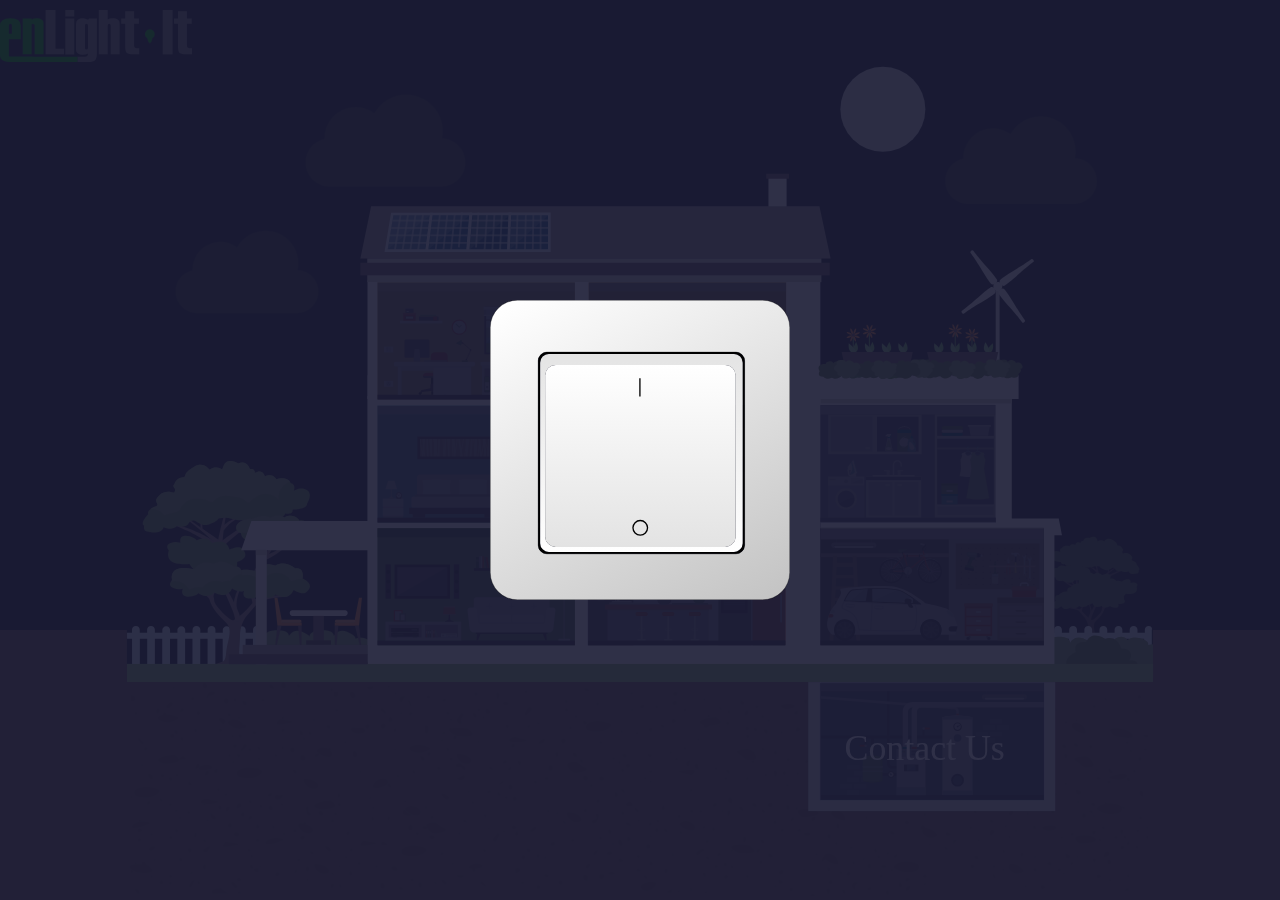
<file: index.html>
<!-- This website was created by candidate nr: 107, 106 and 114 -->
<!DOCTYPE html>
<html lang="en">
<head>
    <meta charset="UTF-8">
    <meta name="robots" content="noindex, nofollow">
    <meta name="robots" content="noarchive">
    <meta name="viewport" content="width=device-width, initial-scale=1.0">
    <title>Enlight IT</title>
    <link rel="stylesheet" href="css/style.css">
    <script src="js/script.js" language="JavaScript"></script>
</head>
<body>
    <!-- This is the Light switch that you click in the start of the website -->
    <div id="switch"><img id="lightSwitch" src="images/switch_off.svg" alt="Light Switch in off position"></div>
    <header>
    </header>
    <!--- This is the logo for the website, with a button fuction to take you back to your previous page-->
    <a href="javascript:history.back()" id="indexknapp"> <h1><img src="images/Logo.svg" id="logo" alt="Logo"></h1> </a>
    <main>
        <!-- This is the house picture, which works as a menu for the site by candnr:-->
        <object id="house" type="image/svg+xml" data="images/house5.svg"></object>

        <section id="mobile"> <!--- This is the mobile view, this is being hidden in desktop version --->
            <h2></h2>
            <a href="resources/outdoor.html">
                <img src="images/outdoor.svg" alt="Outdoor">
            </a>
            <a href="resources/homeoffice.html">
                <img src="images/homeOffice.svg" alt="Home Office">
            </a>
            <a href="resources/bedroom.html">
                <img src="images/Bedroom.svg" alt="Bedroom">
            </a>
            <a href="resources/bathroom.html">
                <img src="images/Bathroom.svg" alt="Bathroom">
            </a>
            <a href="resources/laundry.html">
                <img src="images/laundry.svg" alt="Laudry">
            </a>
            <a href="resources/livingroom.html">
                <img src="images/livingroom.svg" alt="Livingroom">
            </a>
            <a href="resources/kitchen.html">
                <img src="images/Kitchen.svg" alt="Kitchen">
            </a>
            <a href="resources/garage.html">
                <img src="images/Garage.svg" alt="Garage">
            </a>
            <a href="resources/contact.html">
                <img src="images/basement.svg" alt="Basement">
            </a>

        </section>
    </main>

    <footer>
    </footer>

</body>
</html>
</file>
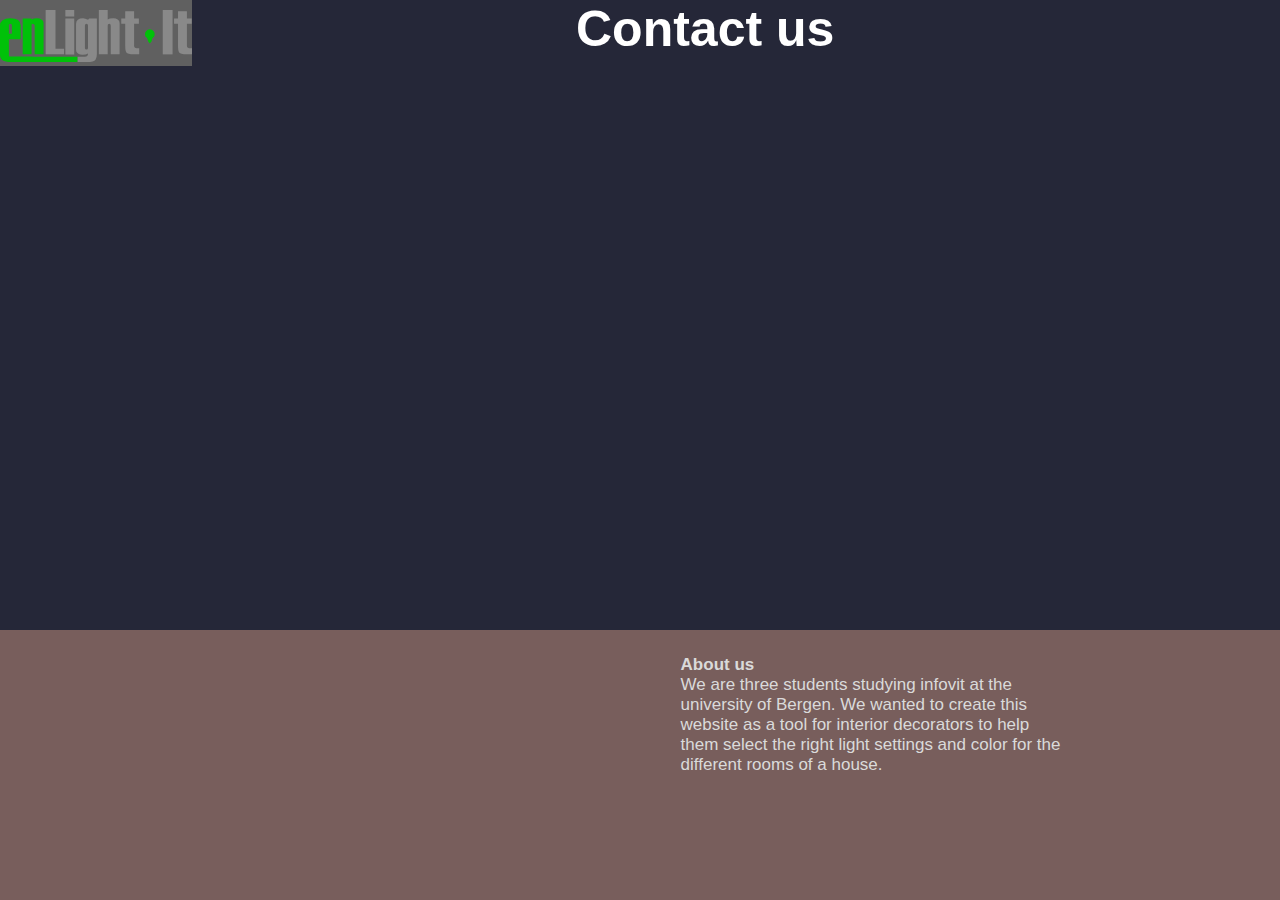
<file: resources/basement.html>
<!DOCTYPE html>
<html lang="en">
<head><meta charset="UTF-8">
    <meta name="robots" content="noindex, nofollow">
    <meta name="robots" content="noarchive">
    <meta name="viewport" content="width=device-width, initial-scale=1.0">
    <title>Enlight IT</title>
    <link rel="stylesheet" href="../css/style.css">
    <meta charset="UTF-8">
</head>
<body>
<header></header>
<a href="javascript:history.back()" id="indexknapp"> <img src="../images/Logo.svg" id="logo"> </a>
<h1 id="overskrift"> Contact us</h1>

<div class="container">
    <form action="#">

        <label for="fname">Name</label>
        <input type="text" id="fname" name="name" placeholder="Your name..">

        <label for="lname">E-mail</label>
        <input type="email" id="lname" name="lastname" placeholder="Your email..">

        <label for="country">Category</label>
        <select id="country" name="Category">
            <option value="Bugs and improvements">bugs and improvements</option>
            <option value="New source of lighting">New source of lighting</option>
            <option value="Easter egg suggestions">Easter egg suggestions</option>
        </select>

        <label for="subject">Subject</label>
        <textarea id="subject" name="subject" placeholder="Write something.."></textarea>

        <input type="submit" value="Submit">

    </form>
</div>
<footer id="info">
    <p id="rominfo">
        <strong> About us</strong><br>
    We are three students studying infovit at the university of Bergen. We wanted to create this website as a tool for interior decorators
        to help them select the right light settings and color for the different rooms of a house.
    </p>

    </div>
</footer>
</body>
</html>
</file>
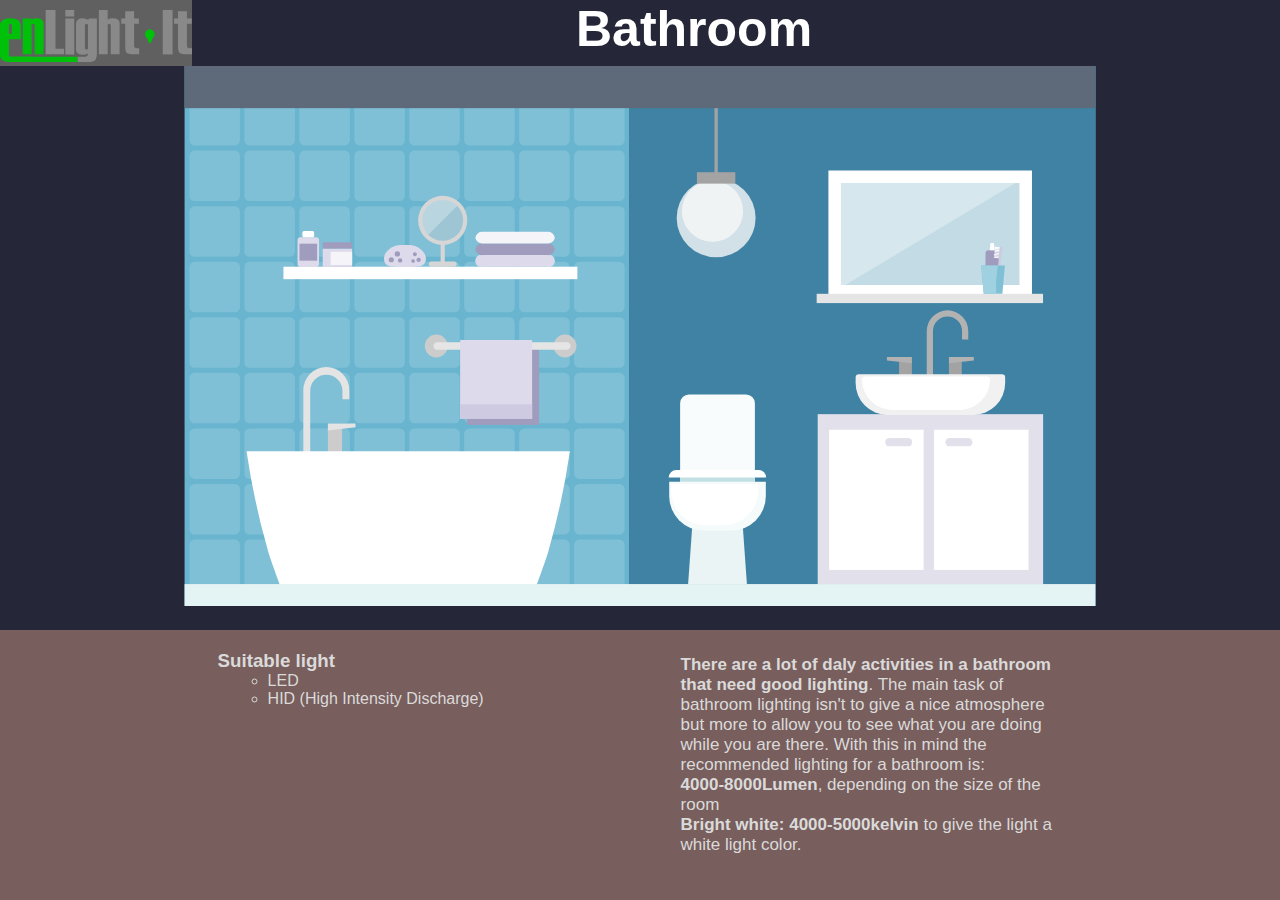
<file: resources/bathroom.html>
<!-- This website was created by candidate nr: 107, 106 and 114 -->
<!DOCTYPE html>
<html lang="en">
<head><meta charset="UTF-8">
    <meta name="robots" content="noindex, nofollow">
    <meta name="robots" content="noarchive">
    <meta name="viewport" content="width=device-width, initial-scale=1.0">
    <title>Enlight IT</title>
    <link rel="stylesheet" href="../css/style.css">
    <meta charset="UTF-8">
</head>
<body>
<header></header>
<!--- This is the logo for the website, with a button fuction to take you back to your previous page-->
    <a href="javascript:history.back()" id="indexknapp"> <img src="../images/Logo.svg" id="logo" alt="Logo"> </a>

<h1 id="overskrift"> Bathroom</h1>
<!-- This is the image of the room-->
<img src="../images/Bathroom.svg" id="roompic">
<footer id="info">
    <!--- This is information about the room-->
    <p id="rominfo">
        <strong>There are a lot of daly activities in a bathroom that need good lighting</strong>. The main task of bathroom lighting isn't to give a nice atmosphere
        but more to allow you to see what you are doing while you are there.
        With this in mind the recommended lighting for a bathroom is:<br>
        <strong>4000-8000Lumen</strong>, depending on the size of the room<br>
        <strong>Bright white: 4000-5000kelvin</strong> to give the light a white light color.</p>
    <div id="liste">
        <h3> Suitable light</h3>
        <ol id="lysinfo">
            <li>LED </li>
            <li>HID (High Intensity Discharge)</li>
        </ol>
    </div>
</footer>
</body>
</html>
</file>
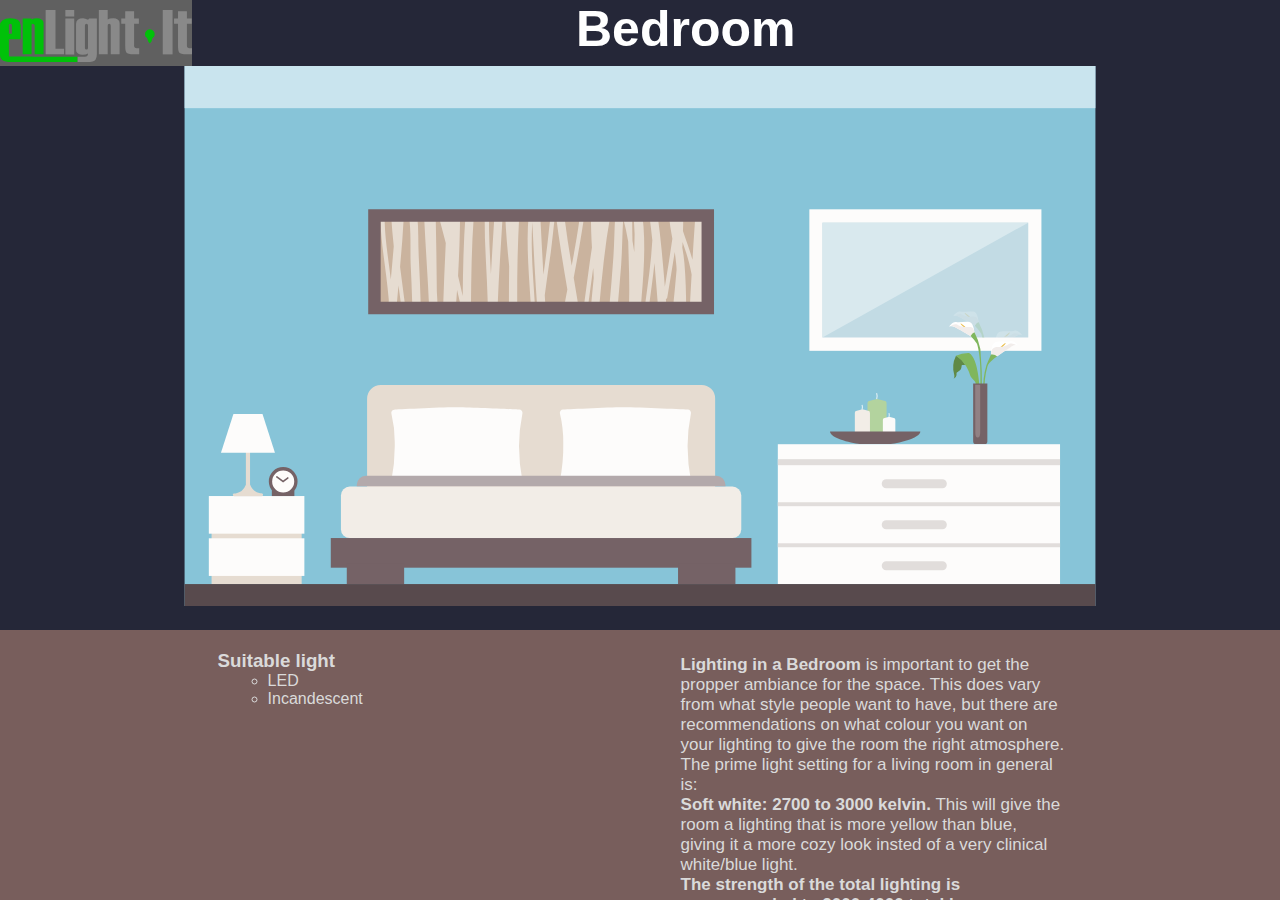
<file: resources/bedroom.html>
<!-- This website was created by candidate nr: 107, 106 and 114 -->
<!DOCTYPE html>
<html lang="en">
<head><meta charset="UTF-8">
    <meta name="robots" content="noindex, nofollow">
    <meta name="robots" content="noarchive">
    <meta name="viewport" content="width=device-width, initial-scale=1.0">
    <title>Enlight IT</title>
    <link rel="stylesheet" href="../css/style.css">
    <meta charset="UTF-8">
</head>
<body>
<header></header>
<!--- This is the logo for the website, with a button fuction to take you back to your previous page-->
    <a href="javascript:history.back()" id="indexknapp"> <img src="../images/Logo.svg" id="logo" alt="Logo"> </a>

<h1 id="overskrift"> Bedroom</h1>
<!-- This is the image of the room-->
<img src="../images/Bedroom.svg" id="roompic">
<footer id="info">
    <!--- This is information about the room-->
    <p id="rominfo">
        <strong> Lighting in a Bedroom</strong> is important to get the propper ambiance for the space. This does vary from what style people want to have,
        but there are recommendations on what colour you want on your lighting to give the room the right atmosphere.
        The prime light setting for a living room in general is:<br>
        <strong>Soft white: 2700 to 3000 kelvin.</strong> This will give the room a lighting that is more yellow than blue, giving it a more cozy look insted
        of a very clinical white/blue light.<br>
        <strong>The strength of the total lighting is recommended to 2000-4000 total lumen</strong>, depending on the size of the space.</p>
    <div id="liste">
        <h3> Suitable light</h3>
        <ol id="lysinfo">
            <li>LED </li>
            <li>Incandescent</li>
        </ol>
    </div>
</footer>
</body>
</html>
</file>
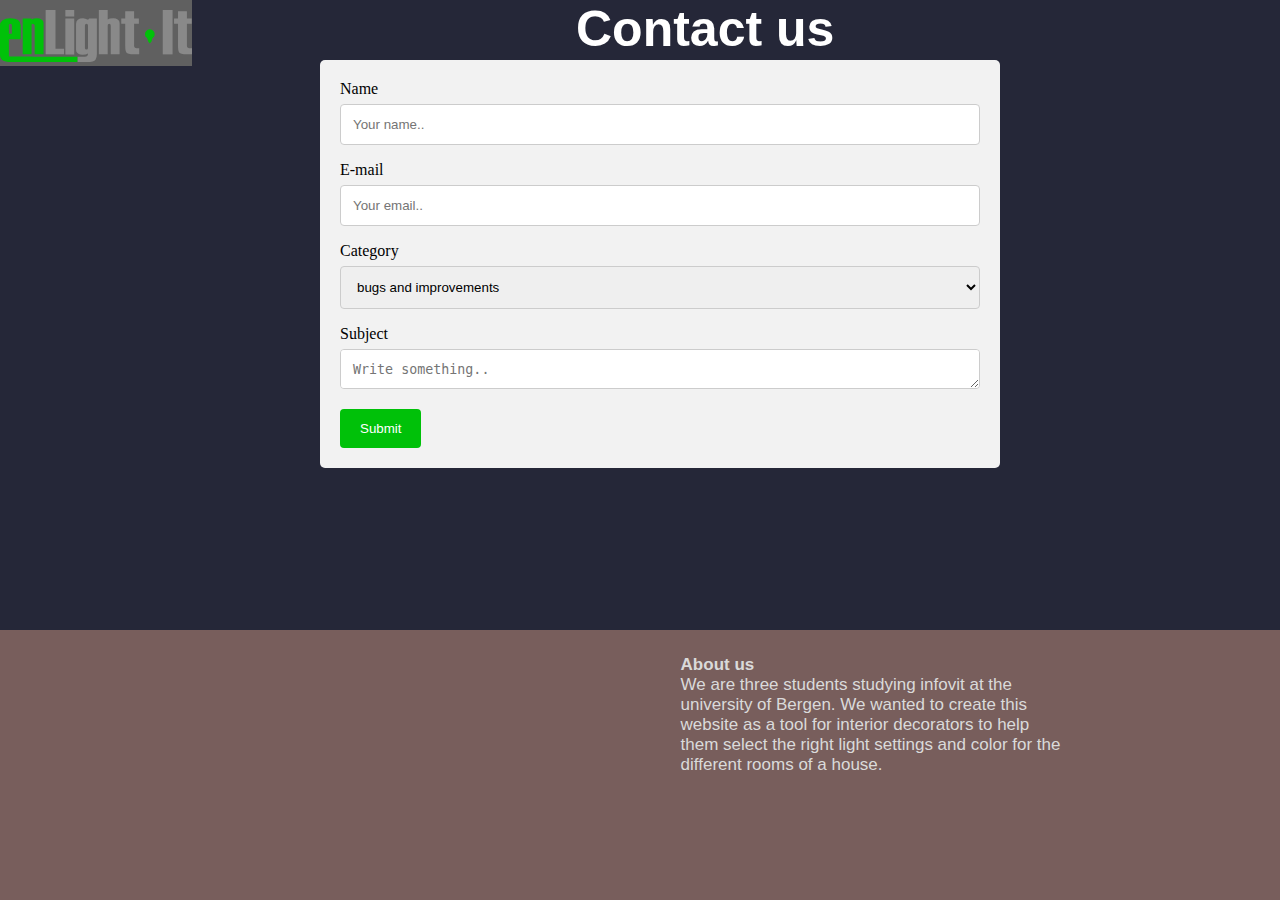
<file: resources/contact.html>
<!-- This website was created by candidate nr: 107, 106 and 114 -->
<!-- This is the About us/contact page -->
<!DOCTYPE html>
<html lang="en">
<head><meta charset="UTF-8">
    <meta name="robots" content="noindex, nofollow">
    <meta name="robots" content="noarchive">
    <meta name="viewport" content="width=device-width, initial-scale=1.0">
    <title>Enlight IT</title>
    <link rel="stylesheet" href="../css/style.css">
    <link rel="stylesheet" href="../css/form.css">
    <meta charset="UTF-8">
</head>
<body>
<header></header>
<!--- This is the logo for the website, with a button fuction to take you back to your previous page by candnr:-->
<a href="javascript:history.back()" id="indexknapp"> <img src="../images/Logo.svg" id="logo" alt="Logo"> </a>
<h1 id="overskrift"> Contact us</h1>
<!-- This is the contact form, by candnr:-->
<div class="container">
    <form action="#">

        <label for="fname">Name</label>
        <input type="text" id="fname" name="name" placeholder="Your name..">

        <label for="lname">E-mail</label>
        <input type="email" id="lname" name="email" placeholder="Your email..">

        <label for="country">Category</label>
        <select id="country" name="Category">
            <option value="Bugs and improvements">bugs and improvements</option>
            <option value="New source of lighting">New source of lighting</option>
            <option value="Easter egg suggestions">Easter egg suggestions</option>
        </select>

        <label for="subject">Subject</label>
        <textarea id="subject" name="subject" placeholder="Write something.."></textarea>

        <input type="submit" value="Submit">

    </form>
</div>
<footer id="info">
    <!--- this is the info about us by candnr: -->
    <p id="rominfo">
        <strong> About us</strong><br>
    We are three students studying infovit at the university of Bergen. We wanted to create this website as a tool for interior decorators
        to help them select the right light settings and color for the different rooms of a house.
    </p>

    </div>
</footer>
</body>
</html>
</file>
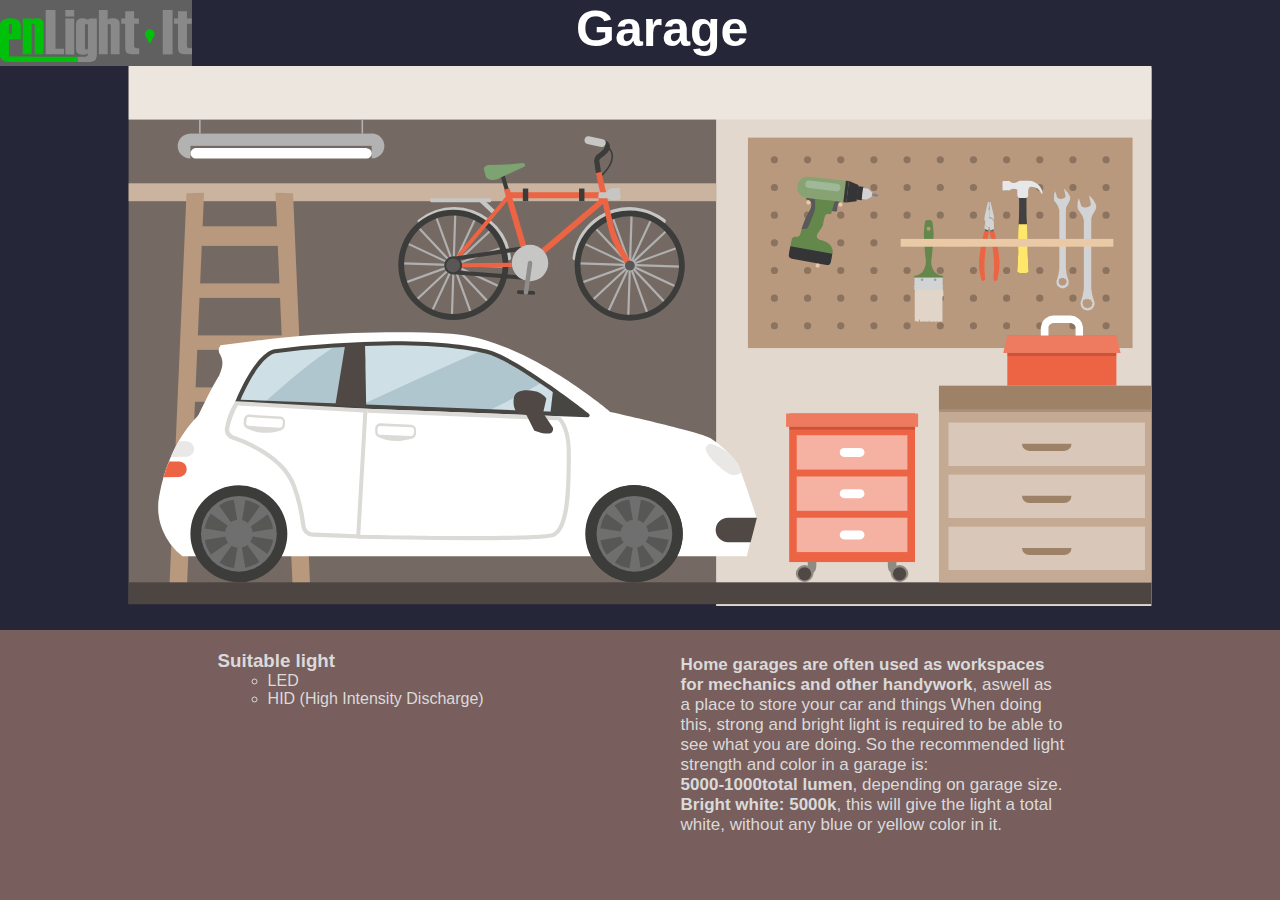
<file: resources/garage.html>
<!DOCTYPE html>
<html lang="en">
<head><meta charset="UTF-8">
    <meta name="robots" content="noindex, nofollow">
    <meta name="robots" content="noarchive">
    <meta name="viewport" content="width=device-width, initial-scale=1.0">
    <title>Enlight IT</title>
    <link rel="stylesheet" href="../css/style.css">
    <meta charset="UTF-8">
</head>
<body>
<header></header>
    <a href="javascript:history.back()" id="indexknapp"> <img src="../images/Logo.svg" id="logo"> </a>
<h1 id="overskrift"> Garage</h1>
<img src="../images/Garage.svg" id="roompic">
<footer id="info">
    <p id="rominfo">
        <strong>Home garages are often used as workspaces for mechanics and other handywork</strong>, aswell as a place to store your car and things
        When doing this, strong and bright light is required to be able to see what you are doing.
        So the recommended light strength and color in a garage is:<br>
        <strong>5000-1000total lumen</strong>, depending on garage size.<br>
        <strong>Bright white: 5000k</strong>, this will give the light a total white, without any blue or yellow color in it.</p>
    <div id="liste">
        <h3> Suitable light</h3>
        <ol id="lysinfo">
            <li>LED </li>
            <li>HID (High Intensity Discharge)</li>
        </ol>
    </div>
</footer>
</body>
</html>
</file>
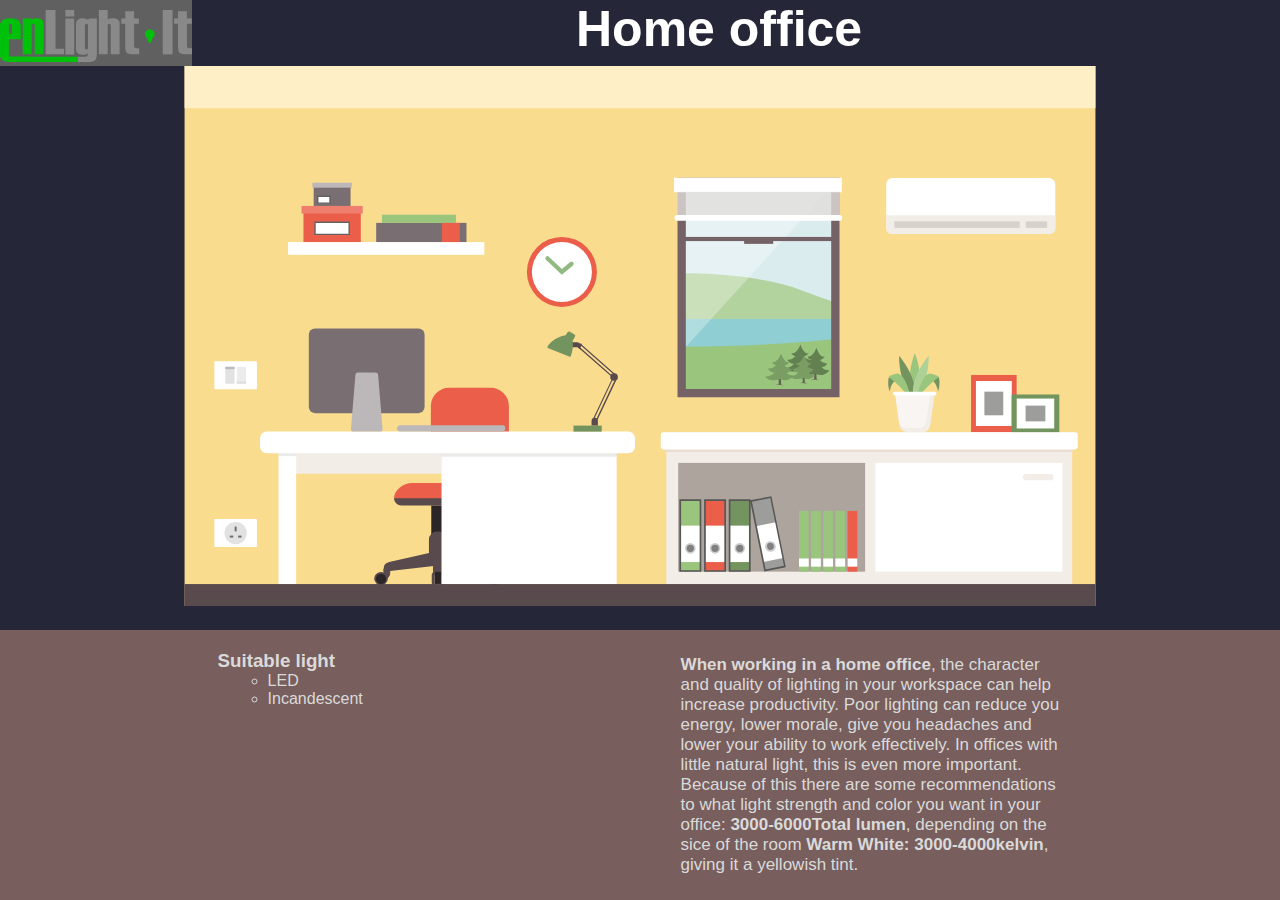
<file: resources/homeoffice.html>
<!-- This website was created by candidate nr: 107, 106 and 114 -->
<!DOCTYPE html>
<html lang="en">
<head><meta charset="UTF-8">
    <meta name="robots" content="noindex, nofollow">
    <meta name="robots" content="noarchive">
    <meta name="viewport" content="width=device-width, initial-scale=1.0">
    <title>Enlight IT</title>
    <link rel="stylesheet" href="../css/style.css">
    <meta charset="UTF-8">
</head>
<body>
<header></header>
<!--- This is the logo for the website, with a button fuction to take you back to your previous page-->
<a href="javascript:history.back()" id="indexknapp"> <img src="../images/Logo.svg" id="logo" alt="Logo"> </a>
<h1 id="overskrift"> Home office</h1>
<!-- This is the image of the room-->
<img src="../images/homeOffice.svg" id="roompic">
<footer id="info">
    <!--- This is information about the room-->
    <p id="rominfo">
        <strong>When working in a home office</strong>, the character and quality of lighting in your workspace can help increase productivity.
        Poor lighting can reduce you energy, lower morale, give you headaches and lower your ability to work effectively.
        In offices with little natural light, this is even more important.
        Because of this there are some recommendations to what light strength and color you want in your office:
        <strong>3000-6000Total lumen</strong>, depending on the sice of the room
        <strong>Warm White: 3000-4000kelvin</strong>, giving it a yellowish tint.</p>
    <div id="liste">
        <h3> Suitable light</h3>
        <ol id="lysinfo">
            <li>LED </li>
            <li>Incandescent</li>
        </ol>
    </div>
</footer>
</body>
</html>
</file>
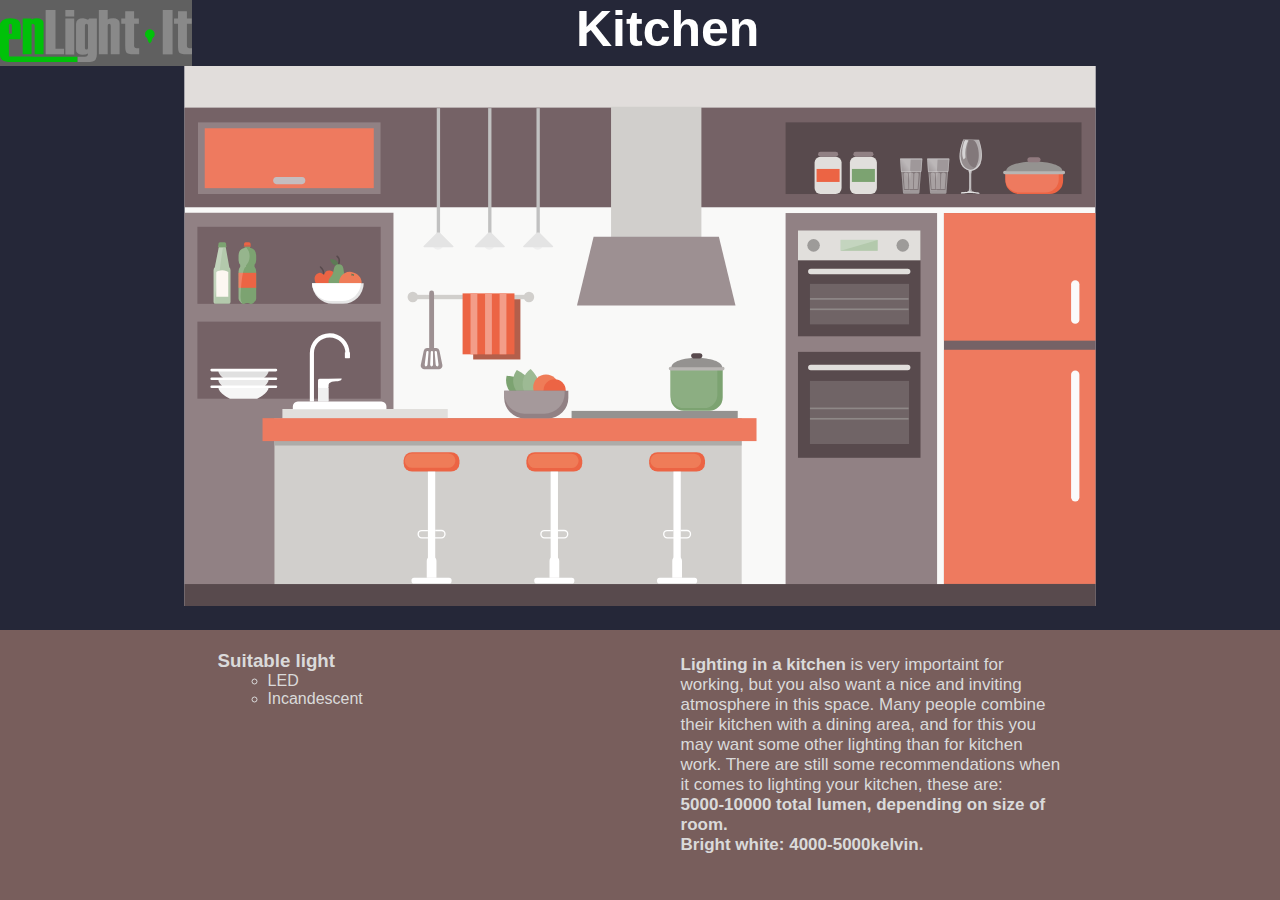
<file: resources/kitchen.html>
<!DOCTYPE html>
<html lang="en">
<head><meta charset="UTF-8">
    <meta name="robots" content="noindex, nofollow">
    <meta name="robots" content="noarchive">
    <meta name="viewport" content="width=device-width, initial-scale=1.0">
    <title>Enlight IT</title>
    <link rel="stylesheet" href="../css/style.css">
    <meta charset="UTF-8">
</head>
<body>
<header></header>
    <a href="javascript:history.back()" id="indexknapp"> <img src="../images/Logo.svg" id="logo"> </a>
<h1 id="overskrift"> Kitchen</h1>
<img src="../images/Kitchen.svg" id="roompic">
<footer id="info">
    <p id="rominfo">
        <strong>Lighting in a kitchen</strong> is very importaint for working, but you also want a nice and inviting atmosphere in this space. Many people combine their kitchen
        with a dining area, and for this you may want some other lighting than for kitchen work. There are still some recommendations when it comes to lighting
        your kitchen, these are:<br>
        <strong>5000-10000 total lumen, depending on size of room.</strong><br>
        <strong>Bright white: 4000-5000kelvin.</strong></p>
    <div id="liste">
        <h3> Suitable light</h3>
        <ol id="lysinfo">
            <li>LED </li>
            <li>Incandescent</li>
        </ol>
    </div>
</footer>
</body>
</html>
</file>
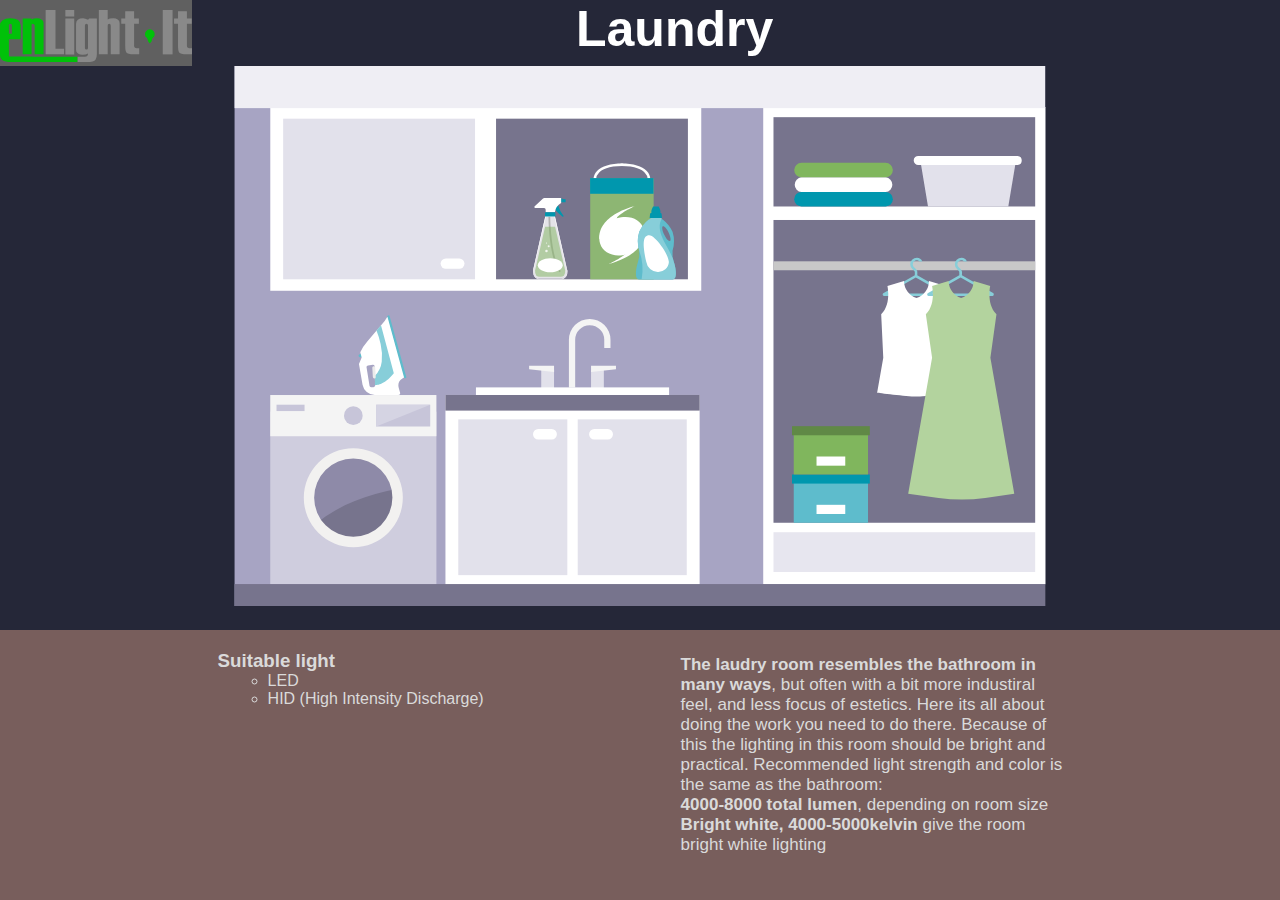
<file: resources/laundry.html>
<!-- This website was created by candidate nr: 107, 106 and 114 -->
<!-- This is the page about lighting in your laundry room -->
<!DOCTYPE html>
<html lang="en">
<head><meta charset="UTF-8">
    <meta name="robots" content="noindex, nofollow">
    <meta name="robots" content="noarchive">
    <meta name="viewport" content="width=device-width, initial-scale=1.0">
    <title>Enlight IT</title>
    <link rel="stylesheet" href="../css/style.css">
    <meta charset="UTF-8">
</head>
<body>
<header></header>
<!--- This is the logo for the website, with a button fuction to take you back to your previous page-->
<a href="javascript:history.back()" id="indexknapp"> <img src="../images/Logo.svg" id="logo" alt="Logo"> </a>

<h1 id="overskrift"> Laundry</h1>
<!-- This is the image of the room-->
<img src="../images/laundry.svg" id="roompic">
<footer id="info">
    <!--- This is information about the room-->
    <p id="rominfo">
       <strong>The laudry room resembles the bathroom in many ways</strong>, but often with a bit more industiral feel, and less focus of estetics.
        Here its all about doing the work you need to do there.
        Because of this the lighting in this room should be bright and practical.
        Recommended light strength and color is the same as the bathroom:<br>
        <strong>4000-8000 total lumen</strong>, depending on room size
        <strong> Bright white, 4000-5000kelvin</strong> give the room bright white lighting
    <div id="liste">
        <h3> Suitable light</h3>
        <ol id="lysinfo">
            <li>LED </li>
            <li>HID (High Intensity Discharge)</li>
        </ol>
    </div>
</footer>
</body>
</html>
</file>
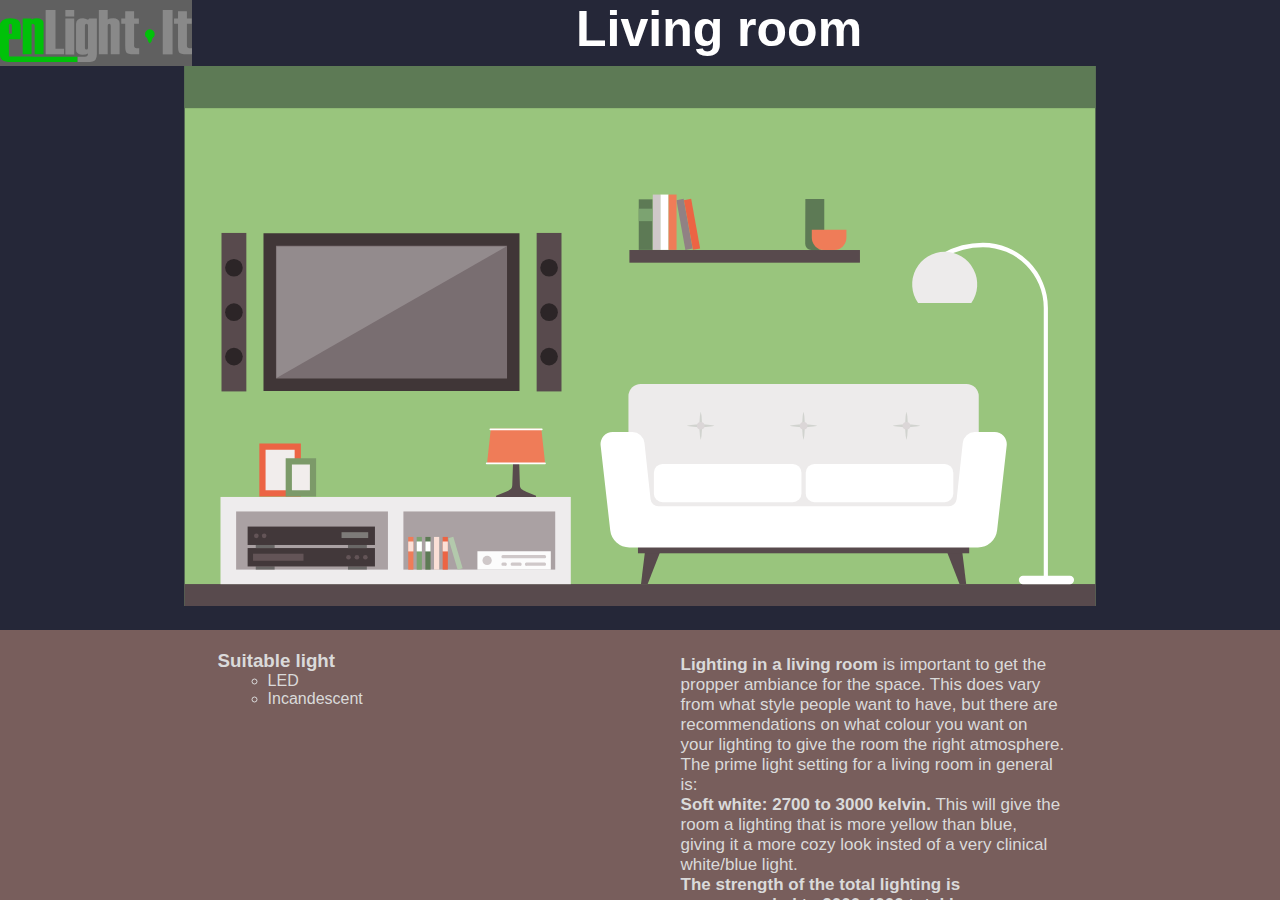
<file: resources/livingroom.html>
<!DOCTYPE html>
<html lang="en">
<head><meta charset="UTF-8">
    <meta name="robots" content="noindex, nofollow">
    <meta name="robots" content="noarchive">
    <meta name="viewport" content="width=device-width, initial-scale=1.0">
    <title>Enlight IT</title>
    <link rel="stylesheet" href="../css/style.css">
    <meta charset="UTF-8">
</head>
<body>
<header></header>
    <a href="javascript:history.back()" id="indexknapp"> <img src="../images/Logo.svg" id="logo"> </a>
<h1 id="overskrift"> Living room</h1>
<img src="../images/livingroom.svg" id="roompic">
<footer id="info">
    <p id="rominfo">
        <strong> Lighting in a living room</strong> is important to get the propper ambiance for the space. This does vary from what style people want to have,
        but there are recommendations on what colour you want on your lighting to give the room the right atmosphere.
        The prime light setting for a living room in general is:<br>
        <strong>Soft white: 2700 to 3000 kelvin.</strong> This will give the room a lighting that is more yellow than blue, giving it a more cozy look insted
        of a very clinical white/blue light.<br>
        <strong>The strength of the total lighting is recommended to 2000-4000 total lumen</strong>, depending on the size of the space.</p>
    <div id="liste">
        <h3> Suitable light</h3>
        <ol id="lysinfo">
            <li>LED </li>
            <li>Incandescent</li>
        </ol>
    </div>
</footer>
</body>
</html>
</file>
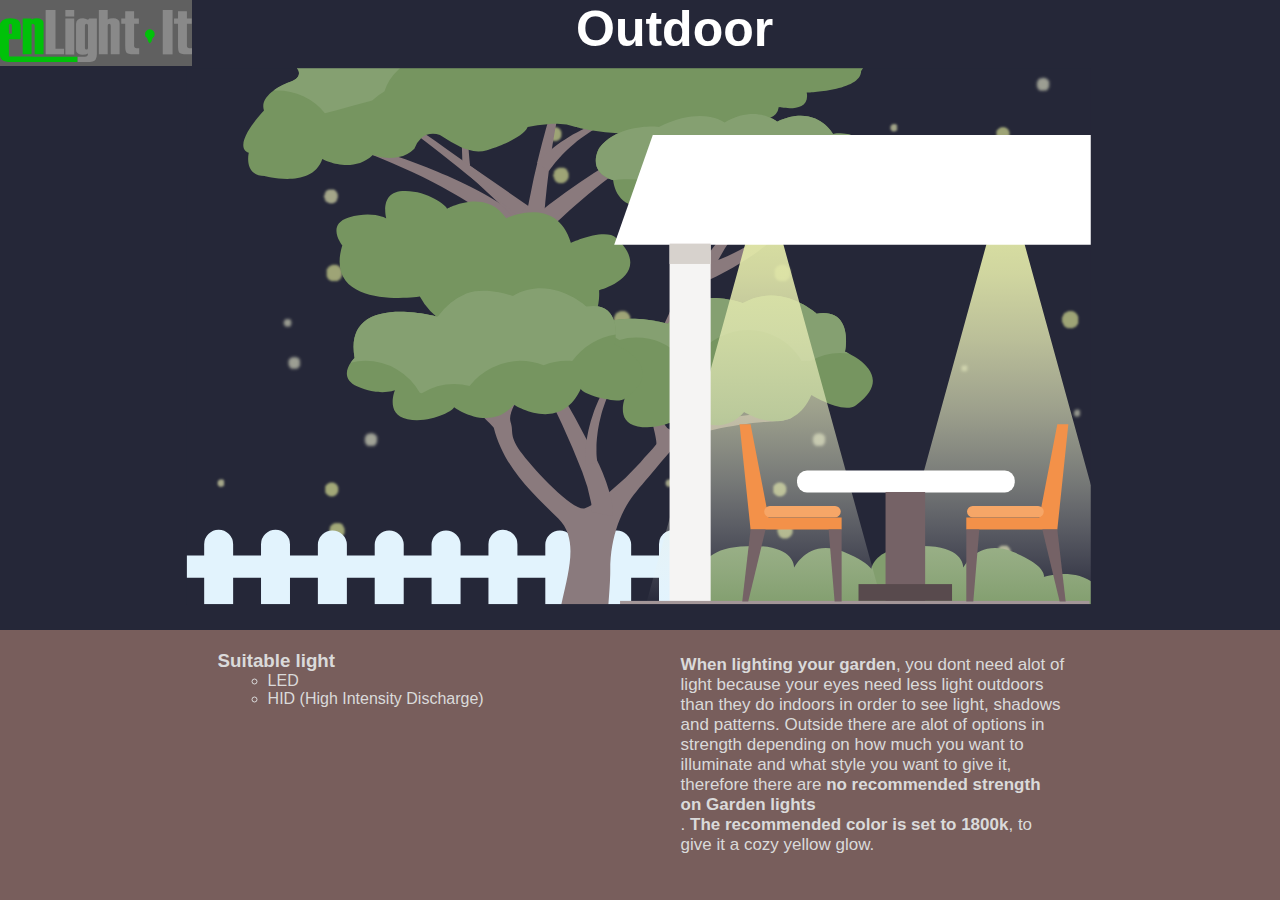
<file: resources/outdoor.html>
<!-- This website was created by candidate nr: 107, 106 and 114 -->
<!-- This is the page about outdoor lighting -->
<!DOCTYPE html>
<html lang="en">
<head><meta charset="UTF-8">
    <meta name="robots" content="noindex, nofollow">
    <meta name="robots" content="noarchive">
    <meta name="viewport" content="width=device-width, initial-scale=1.0">
    <title>Enlight IT</title>
    <link rel="stylesheet" href="../css/style.css">
    <meta charset="UTF-8">
</head>
<body>
<header></header>
<!--- This is the logo for the website, with a button fuction to take you back to your previous page-->
<a href="javascript:history.back()" id="indexknapp"> <img src="../images/Logo.svg" id="logo" alt="Logo"> </a>

<h1 id="overskrift"> Outdoor</h1>x
<!-- This is the image of the room-->
<img src="../images/outdoor.svg" id="roompic">
<footer id="info">
    <!--- This is information about the room-->
    <p id="rominfo">
        <strong>When lighting your garden</strong>, you dont need alot of light because your eyes need less light
        outdoors than they do indoors in order to see light, shadows and patterns.
        Outside there are alot of options in strength depending on how much you want to illuminate and
        what style you want to give it, therefore there are <strong>no recommended strength on Garden lights</strong><br>.
        <strong>The recommended color is set to 1800k</strong>, to give it a cozy yellow glow.
    <div id="liste">
        <h3> Suitable light</h3>
        <ol id="lysinfo">
            <li>LED </li>
            <li>HID (High Intensity Discharge)</li>
        </ol>
    </div>
</footer>
</body>
</html>
</file>
<file: css/style.css>
/*This website was created by candidate nr: 107, 106 and 114*/
@import url('https://fonts.googleapis.com/css?family=Roboto:700');
@import url('queries.css');
* {
    margin: 0;
    padding: 0;
}

/***
Design for header
 */
header {
    position: fixed;
    top: 0;
    left: 0;
    background: #252738;
    width: 100vw;
    height: 70vh;
    z-index: 0;
}
/* Code for SVG house design*/
#house {
    width: 100vw;
    height: 100vh;
    margin: auto;
    position: absolute;
    top: 0;
    left: 0;
}
/*Positioning images mobile view*/
#mobile {
    position: relative;
    z-index: 2;
}
/* Design for outside lighting on roof and entrance*/
#light {
    color: yellow;
    text-shadow: 1px 0 black, -1px 0 black, 0 1px black, 0 -1px black;
}
/* Code for the light switch at start*/
#switch {
    width: 100vw;
    height: 100vh;
    position: fixed;
    background: rgba(24,26,51, 0.9);
    opacity: 1;
    transition: 1s;
    z-index: 4;
}

#switch img {
    width: 300px;
    height: 300px;
    position: absolute;
    cursor: pointer;
    top: 50%;
    left: 50%;
    margin-top: -150px;
    margin-left: -150px;
}

a {
    color: #000;
    word-wrap: break-word;
}

a:link, a:active, a:visited, a:focus {
    text-decoration: none;
}



a:hover {
    background: #606060 !important;
    color: #d4d4d4;
}
/* Code for lightswitch*/
.fadeOut {
    animation: fadeout 1s;
    animation-fill-mode: forwards;
}

.lightsOff {
    opacity: 1;
    transition: 0.5s;
}

.lightsOn {
    opacity: 0 !important;
}
/* Code for styling of the information on each page*/
#rominfo{
    font-family: 'Saira Extra Condensed', sans-serif;
    font-size: 17px;
    position: absolute;
    width: 30vw;
    margin-left: 52vw;
    margin-top: 10px;
    padding: 15px 15px 10px;
    color:#dadada;
}
#info{
    margin-bottom: 0;
}
/* Code for style of image on room page*/
#roompic{
    width: 100vw;
    height: 60vh;
    position: relative;
    z-index: 1;

}
/* Info list*/
#liste{
    font-family: 'Saira Extra Condensed', sans-serif;
    margin-top: 20px;
    margin-left: 17vw;
    width: 40vw;
    color:#dadada;

}
#lysinfo{
    margin-left: 50px;
    text-decoration: none;
    list-style-type: circle;
}
/* Code for logo*/
#logo{
    width: 15vw;
    padding-top: 10px;

}
/* Button for returning to previous page*/
#indexknapp{
    position: relative;
    display: inline-block;
    z-index: 2;
    float: left;
}
/* Code for heading on info pages*/
#overskrift{
    position: absolute;
    color: white;
    font-family: 'Saira Extra Condensed', sans-serif;
    font-size: 50px;
    margin-left: 45vw;

}
/* Footer style*/
footer {
    position: fixed;
    bottom: 0;
    left: 0;
    background: #785e5c;
    width: 100vw;
    height: 30vh;
    z-index: -1;
    overflow: scroll;
    overflow-x: hidden;
}
/* Defines the fadeout animation*/
@keyframes fadeout {
    from {
        opacity: 1;
    }
    to {
        opacity: 0;
    }
}
</file>
<file: css/form.css>
/*This website was created by candidate nr: 107, 106 and 114*/
/* This code is for the form on the contact page*/
input[type=text],input[type=email], select, textarea {
    width: 100%;
    padding: 12px;
    border: 1px solid #ccc;
    border-radius: 4px;
    box-sizing: border-box;
    margin-top: 6px;
    margin-bottom: 16px;
    resize: vertical;
}

input[type=submit] {
    background-color: #00c109;
    color: white;
    padding: 12px 20px;
    border: none;
    border-radius: 4px;
    cursor: pointer;
}

input[type=submit]:hover {
    background-color: #45a049;
}

#subject{
    height:40px;
}

.container {
    border-radius: 5px;
    background-color: #f2f2f2;
    padding: 20px;
    position: absolute;
    z-index: 1;
    top:60px;
    left:50%;
    margin-left:-25vw;
    width: 50vw;
}
</file>
